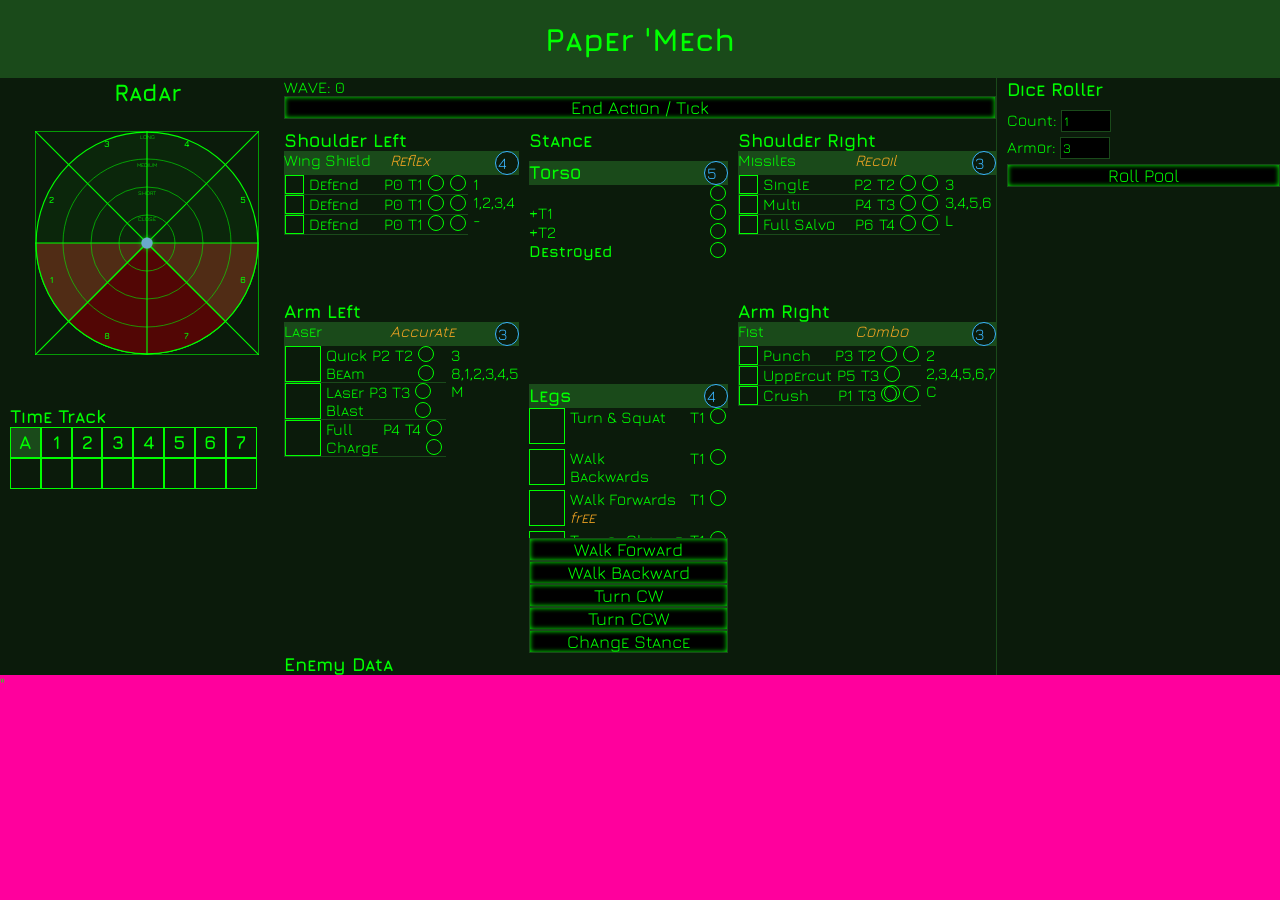
<file: index.html>
<!DOCTYPE html>
<html lang="en">
<head>
		<meta charset="UTF-8">
		<meta name="viewport" content="width=device-width, initial-scale=1.0">
		<title>Paper 'Mech</title>
		<link rel="stylesheet" href="static/style.css">
</head>
<body>

		<header>
			<h1>Paper 'Mech</h1>
		</header>

		<main>
            <div id="info">
				<div id="radar">
					<h2>Radar</h2>
					<div id="radar-svg-container"></div>
				</div>

				<div id="time-track">
					<h3>Time Track</h3>
					<div id="time-slots">
					</div>						
				</div>

            </div>
            <div id="controls">
                <!-- <h2>Controls</h2> -->
				<div id="wave-display">WAVE: <span id="wave-number">0</span></div>
				<div id="controls-container">
					<div id="action" style="grid-area: action;">
						<!-- <h3>Action</h3> -->
						<button onclick="advanceTime()">End Action / Tick</button>
					</div>
					<div id="stance" class="control-group" style="grid-area: stance;">
						<h3>Stance</h3>
						<h3 id="stance-indicator"></h3>
					</div>
					<div id="shoulder_right" class="mount-group" style="grid-area: shr;">
						<h3>Shoulder Right</h3>
						<div class="weapon-slot"></div>
					</div>
					<div id="shoulder_left" class="mount-group" style="grid-area: shl;">
						<h3>Shoulder Left</h3>
						<div class="weapon-slot"></div>
					</div>
					<div id="arm_right" class="mount-group" style="grid-area: arr;">
						<h3>Arm Right</h3>
						<div class="weapon-slot"></div>
					</div>
					<div id="arm_left" class="mount-group" style="grid-area: arl;">
						<h3>Arm Left</h3>
						<div class="weapon-slot"></div>
					</div>
					<div id="torso" class="control-group" style="grid-area: torso;">
						<div class="body-header">
							<h3>Torso</h3>
							<div class="armor"></div>
						</div>
						<div class="body-slot"></div>
					</div>
					<div id="legs" class="control-group" style="grid-area: legs;">
						<div class="body-header">
							<h3>Legs</h3>
							<div class="armor"></div>
						</div>
						<div class="body-slot"></div>
					</div>
					<div id="movement" style="grid-area: move;">
						<button onclick="movePlayer('forward')">Walk Forward</button>
						<button onclick="movePlayer('backward')">Walk Backward</button>
						<button onclick="movePlayer('clws')">Turn CW</button>
						<button onclick="movePlayer('cclws')">Turn CCW</button>
						<button onclick="changeStance()">Change Stance</button>
					</div>
				</div>
				
				<div id="enemy-data">
					<h3>Enemy Data</h3>
					<div id="enemy-list"></div>
				</div>
            </div>

			<div id="dice-sidebar" class="control-group">
				<h3>Dice Roller</h3>
				<div class="dice-controls">
					<label>Count: <input type="number" id="dice-count" value="1" min="1" max="12"></label>
					<label>Armor: <input type="number" id="armor-threshold" value="3" min="1" max="6"></label>
					<button onclick="rollDice()">Roll Pool</button>
				</div>
				<div id="dice-pool">
					</div>
			</div>
		</main>

		<div id="errors"></div>

		<!----- Templates ------->

		<template id="time-slot-template">
			<div class="slot">
				<div class="time-label">
					<h3></h3>
				</div>
				<div class="time-slot"></div>
			</div>
		</template>

		<template id="enemy-data-template">
			<div class="enemy" data-id="1">
				<div class="enemy-header">
					<div><h3 class="icon"></h3></div>
					<h3 class="name"></h3>
					<button class="delete-enemy" onclick="removeEnemy(this)">X</button>
					<div><h3 class="armor"></h3></div>
				</div>
				<div class="controls">
					<button onclick="enemyMove(this, 'forward')">&#8677</button>
					<button onclick="enemyMove(this, 'backward')">&#8612</button>
					<button onclick="enemyMove(this, 'clws')">&#8635</button>
					<button onclick="enemyMove(this, 'cclws')">&#8634</button>
					<button style="grid-column: 1 / 3;" onclick="adjustEnemyTime(this, 1)">T+1</button>
					<button style="grid-column: 3 / 5;" onclick="adjustEnemyTime(this, -1)">T-1</button>
				</div>
				<div class="attacks">
				</div>
			</div>
		</template>

		<template id="enemy-attack-template">
			<div class="attack">
				<div class="active-indicator"></div>
				<div class="attack-name"></div>
				<div class="attribute"></div>
				<div class="range"></div>
				<div class="power"></div>
				<div class="time"></div>
				<div class="pips">
				</div>
			</div>
		</template>

		<template id="torso-row-template">
			<div class="effect"></div>
			<div class="pips"></div>
		</template>"

		<template id="leg-row-template">
			<div class="active-indicator"></div>
			<div class="name"></div>
			<div class="time"></div>
			<div class="pips"></div>
		</template>

		<template id="weapon-slot-template">
			<div class="weapon-header">
				<div class="name">NAME</div>
				<div class="attribute">ATTR</div>
				<div class="armor">0</div>
			</div>
			<div class="weapon-info">
				<div class="attacks-container"></div>
				<div class="info-sidebar">
					<div class="weight"></div>
					<div class="arc"></div>
					<div class="range"></div>
				</div>
			</div>
		</template>

		<template id="attack-row-template">
			<div class="attack">
				<div class="active-indicator"></div>
				<div class="attack-name"></div>
				<div class="power"></div>
				<div class="time"></div>
				<div class="pips">
				</div>
			</div>
		</template>

		<template id="pip-template">
			<div class="pip">
			</div>
		</template>

		<!-- <footer>
			<p>&copy; Me</p>
		</footer> -->

		<script src="static/game.js"></script>
</body>
</html>
</file>
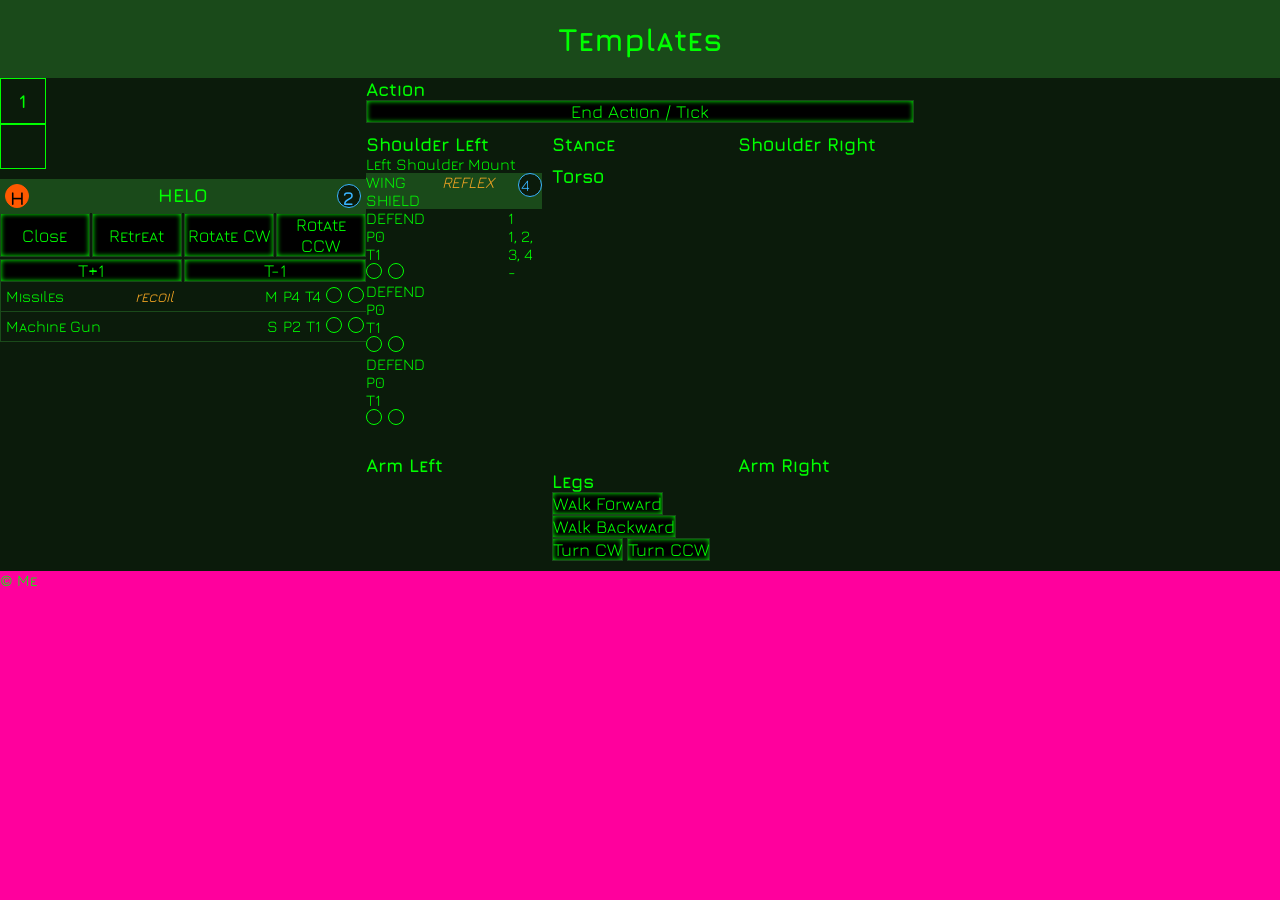
<file: static/templates.html>
<!DOCTYPE html>
<html lang="en">
<head>
		<meta charset="UTF-8">
		<meta name="viewport" content="width=device-width, initial-scale=1.0">
		<title>Templates</title>
		<link rel="stylesheet" href="style.css">
</head>
<body style="display:flex; flex-direction: column;">

		<header>
			<h1>Templates</h1>
		</header>

        <main>
            <div id="templates-info-side">
                <div id="time-slots">
                    <div class="slot">
                        <div class="time-label">
                            <h3>1</h3>
                        </div>
                        <div class="time-slot"></div>
                    </div>
                </div>
                <div id="enemy-data">
                    <div class="enemy" data-id="1">
                        <div class="enemy-header">
                            <div><h3 class="icon">H</h3></div>
                            <h3 class="name">HELO</h3>
                            <div><h3 class="armor">2</h3></div>
                        </div>
                        <div class="controls">
                            <button>Close</button>
                            <button>Retreat</button>
                            <button>Rotate CW</button>
                            <button>Rotate CCW</button>
							<button style="grid-column: 1 / 3;">T+1</button>
							<button style="grid-column: 3 / 5;">T-1</button>
                        </div>
                        <div class="attacks">
                            <div class="attack">
                                <div class="active"></div>
                                <div class="attack-name">Missiles</div>
                                <div class="attribute">recoil</div>
                                <div class="range">M</div>
                                <div class="power">P4</div>
                                <div class="time">T4</div>
                                <div class="pips">
                                    <div class="pip"></div>
                                    <div class="pip"></div>
                                </div>
                            </div>
                            <div class="attack">
                                <div class="active"></div>
                                <div class="attack-name">Machine Gun</div>
                                <div class="attribute"></div>
                                <div class="range">S</div>
                                <div class="power">P2</div>
                                <div class="time">T1</div>
                                <div class="pips">
                                    <div class="pip"></div>
                                    <div class="pip"></div>
                                </div>
                            </div>
                        </div>
                    </div>
                </div>
            </div>
			<div id="controls">
                <!-- <h2>Controls</h2> -->
				<div id="controls-container">
					<div id="action" style="grid-area: action;">
						<h3>Action</h3>
						<button onclick="advanceTime()">End Action / Tick</button>
					</div>
					<div id="stance" class="control-group" style="grid-area: stance;">
						<h3>Stance</h3>
					</div>
					<div id="shoulder-right" class="mount-group" style="grid-area: shr;">
						<h3>Shoulder Right</h3>
						<div class="weapon-slot"></div>
					</div>
					<div id="shoulder-left" class="mount-group" style="grid-area: shl;">
						<h3>Shoulder Left</h3>
						<div class="weapon-slot">
							<div class="mount">Left Shoulder Mount</div>
							<div class="weapon-header">
								<div class="name">WING SHIELD</div>
								<div class="attribute">REFLEX</div>
								<div class="armor">4</div>
							</div>
							<div class="weapon-info">
								<div class="attacks">
									<div class="attack">
										<div class="active"></div>
										<div class="name">DEFEND</div>
										<div class="power">P0</div>
										<div class="time">T1</div>
										<div class="pips">
											<div class="pip"></div>
											<div class="pip"></div>
										</div>
									</div>
									<div class="attack">
										<div class="active"></div>
										<div class="name">DEFEND</div>
										<div class="power">P0</div>
										<div class="time">T1</div>
										<div class="pips">
											<div class="pip"></div>
											<div class="pip"></div>
										</div>
									</div>
									<div class="attack">
										<div class="active"></div>
										<div class="name">DEFEND</div>
										<div class="power">P0</div>
										<div class="time">T1</div>
										<div class="pips">
											<div class="pip"></div>
											<div class="pip"></div>
										</div>
									</div>
								</div>
								<div class="info">
									<div class="weight">1</div>
									<div class="arc">1, 2, 3, 4</div>
									<div class="range">-</div>
								</div>
							</div>
						</div>
					</div>
					<div id="arm-right" class="mount-group" style="grid-area: arr;">
						<h3>Arm Right</h3>
						<div class="weapon-slot"></div>
					</div>
					<div id="arm-left" class="mount-group" style="grid-area: arl;">
						<h3>Arm Left</h3>
						<div class="weapon-slot"></div>
					</div>
					<div id="torso" class="control-group" style="grid-area: torso;">
						<h3>Torso</h3>
					</div>
					<div id="legs" class="control-group" style="grid-area: legs;">
						<h3>Legs</h3>
						<button onclick="movePlayer('forward')">Walk Forward</button>
						<button onclick="movePlayer('backward')">Walk Backward</button>
						<button onclick="movePlayer('turn-cw')">Turn CW</button>
						<button onclick="movePlayer('turn-ccw')">Turn CCW</button>
					</div>
				</div>
				
            </div>
        </main>

		<footer>
			<p>&copy; Me</p>
		</footer>

</body>
</html>
</file>
<file: static/style.css>
@import url('https://fonts.googleapis.com/css2?family=VT323&family=Jura:wght@400;600;700&display=swap');

:root {
    --color-error: #ff009d;

    --color-bkg: #0b1b0b;
    --color-bkg-lite: #1a4a1a;
    --color-console-green: #00ff00;

    --blue:         #3ab5ff;
    --amber:        #f5a623;
    --red:          #f54d23;
    
    --color-enemy: #ff5900;
}


*, ::after, ::before{
    margin: 0;
    padding: 0;
    box-sizing: border-box;

    font-family: 'Jura', 'VT323', "Lucida Console", "Courier New", monospace;
    font-variant-caps: small-caps;
    color: var(--color-console-green);
}

html, body {
    height: 100%;
    background: var(--color-error);
}

header {
    background: var(--color-bkg-lite);
    color: var(--color-console-green);
    text-align: center;
    padding: 20px;
}

main {
    display: grid;
    grid-template-columns: 2fr 3fr 2fr;
    background: var(--color-bkg);
}

em {
    color: var(--amber);
}

/*----- General -----*/
button {
    background: black;
    border: 1px solid var(--color-bkg-lite);
    box-shadow: inset 0px 0px 5px 0px var(--color-console-green);
    font-size: large;
}

button:hover {
    box-shadow: inset 0px 0px 5px 2px var(--color-console-green);
    transform: translate(-1px, -1px);
}

.pip { 
    width: 1rem; 
    height: 1rem; 
    border: 1px solid var(--color-console-green); 
    border-radius: 50%;
    display: inline-block; 
    margin-right: 2px; 
    /* background: inherit; */
}

.filled {
    background: var(--color-console-green);
}

.pip:hover {
    background: var(--color-bkg-lite);
}

.active-indicator {
    aspect-ratio: 1;
    border: 1px solid var(--color-console-green);
}

*:hover > .active-indicator {
    background: var(--color-bkg-lite);
}

.active-indicator.active {
    background: var(--color-console-green);
}


/*----- Game Screen -----*/
#info {
    display: flex;
    flex-direction: column;
    margin-left: 10px;
}

.armor {
    color: var(--blue);
    border: 1px solid var(--blue);
    background: var(--color-bkg);
    border-radius: 50%;
    padding: 2px;
    height: 1.5rem;
    width: 1.5rem;
}

.attribute {
    color: var(--amber);
    font-style: italic;
}

/*----- Radar Icon -----*/
#radar {
    text-align: center;
    margin: 0 0 25px 0; 
}

#radar-svg-container {
    width: calc(100% - 50px);
    aspect-ratio: 1;
    margin: 25px;
}

#radar svg {
    width: 100%;
    height: 100%;
    display: block;
}

/*----- Time Track -----*/
#time-track {
    display: flex;
    flex-direction: column;
    /* align-items: center; */
    width: 90%;
}

#time-slots {
    display: flex;
    flex-direction: row;
    width: 100%;
    align-items: center;
}

.slot {
    display: grid;
    grid-template-rows: 1fr 1fr;
    aspect-ratio: 1/2;
    width: 12.5%;
}

.slot > * {
    border: 1px solid var(--color-console-green);
}

.active-slot > .time-label {
    background: var(--color-bkg-lite);
}

.time-label {
    display:flex;
    align-items: center;
    justify-content: center;
    /* width:100%;
    height:100%; */
}

/*----- Enemy Info -----*/
.enemy {
    display: flex;
    flex-direction: column;
    margin: 10px 0 10px 0;
}

.enemy > .enemy-header {
    display: grid;
    background: var(--color-bkg-lite);
    grid-template-columns: auto 1fr auto auto;
}

.enemy > .enemy-header > * {
    text-align: center;
    padding: 5px;
}

.delete-enemy {
    background: transparent;
    border: 1px solid var(--red);
    color: var(--red);
    box-shadow: inset 0px 0px 5px 0px var(--red);
}

.delete-enemy:hover {
    background: var(--red);
    color: white;
    box-shadow: inset 0px 0px 5px 0px var(--red);
}

.enemy > .enemy-header .icon {
    color: black;
    padding: 2px;
    height: 1.5rem;
    width: 1.5rem;
    /* aspect-ratio: 1; */
    background: var(--color-enemy);
    border-radius: 50%;
    border: 1px solid var(--color-enemy);

}

/* .enemy > .enemy-header .armor {
    border: 1px solid var(--color-console-green);
    background: var(--color-bkg);
    border-radius: 50%;
    padding: 2px;
} */

.enemy > .controls {
    display: grid;
    grid-template-columns: 1fr 1fr 1fr 1fr;
    gap: 2px;
}

.enemy .attack {
    display: grid;
    grid-template-columns: auto 1fr 1fr auto auto auto auto;
    gap: 5px;
    padding: 5px 0px 5px 0px;
    border: 1px solid var(--color-bkg-lite);
    border-top-style: none;
    border-right-style: none;
}

/* .enemy .attack > .attribute {
    color: var(--amber);
    font-style: italic;
} */

/* .enemy .attack > .active-indicator {
    aspect-ratio: 1;
    border: 1px solid var(--color-console-green);
}

.enemy .attack:hover > .active-indicator {
    background: var(--color-bkg-lite);
} */


/*----- Controls Screen ------*/

#wave-container {
    display: flex;
    flex-direction: row;
    align-items: center;
    height: 20px;
}

#controls-container {
    display: grid;
    grid-template-areas:
        "action action  action"
        "shl    stance  shr"
        "shl    torso   shr"
        ".      torso   ."
        "arl    .       arr"
        "arl    legs    arr"
        ".      legs    ."
        ".      move    .";

    width: 100%;
    gap: 10px;
    grid-template-columns: 1fr 1fr 1fr;
}

#action > button {
    width: 100%;
}

.weapon-slot > .weapon-header{
    display: grid;
    grid-template-columns: 1fr 1fr auto;
    background: var(--color-bkg-lite);
}

.weapon-slot .weapon-info {
    display: grid;
    grid-template-columns: 4fr 1fr;
    gap: 5px
}

.weapon-slot .attacks-container > .attack {
    display: grid;
    grid-template-columns: auto 1fr auto auto auto;
    gap: 5px;
    border: 1px solid var(--color-bkg-lite);
    border-top-style: none;
    border-right-style: none;
}

/* .weapon-slot .attack > .active-indicator {
    aspect-ratio: 1;
    height: 1em;
    border: 1px solid var(--color-console-green);
}

.weapon-slot .attack:hover > .active-indicator {
    background: var(--color-bkg-lite);
} */

#stance {
    display: grid;
    grid-template-columns: 1fr auto;
}

#legs > .body-slot {
    display: grid;
    grid-template-columns: auto 1fr auto auto;
    gap: 5px;
}

#torso > .body-slot {
    display: grid;
    grid-template-columns: 1fr auto;
}

#movement {
    display: flex;
    flex-direction: column;
}

.body-header {
    display: grid;
    grid-template-columns: 1fr auto;
    background: var(--color-bkg-lite);
}

/* Dice Sidebar Styling */
#dice-sidebar {
    display: flex;
    flex-direction: column;
    gap: 10px;
    border-left: 1px solid var(--color-bkg-lite);
    padding-left: 10px;
}

.dice-controls {
    display: flex;
    flex-direction: column;
    gap: 5px;
}

.dice-controls input {
    background: black;
    border: 1px solid var(--color-bkg-lite);
    color: var(--color-console-green);
    width: 50px;
    padding: 2px;
}

#dice-pool {
    display: flex;
    flex-wrap: wrap;
    gap: 10px;
    margin-top: 10px;
}

/* Dice Styling */
.die {
    width: 44px;
    height: 44px;
    border: 2px solid var(--color-console-green);
    background: black;
    display: grid;
    grid-template-columns: repeat(3, 1fr);
    grid-template-rows: repeat(3, 1fr);
    padding: 5px;
    gap: 2px;
    cursor: pointer;
    transition: all 0.2s ease;
}

/* The Pips */
.die-pip {
    background-color: var(--color-console-green);
    border-radius: 50%;
    width: 6px;
    height: 6px;
    align-self: center;
    justify-self: center;
}

/* Amber Glow for Successes */
.die.success {
    border-color: var(--amber);
    /* Shadow effect for the glow */
    box-shadow: 0 0 15px var(--amber), inset 0 0 10px var(--amber);
}

.die.success .die-pip {
    background-color: var(--amber);
    box-shadow: 0 0 5px var(--amber);
}

.die:hover {
    background: var(--color-bkg-lite);
}

/*----- Templates -----*/
#templates {
    flex: 1;
    background: var(--color-bkg);
}

#templates-info-side {
    height: 100%;
}




/*----- Other -----*/
#errors {
    background: black;
}

.test-border {
    border: 1px solid var(--color-error);
}
</file>
